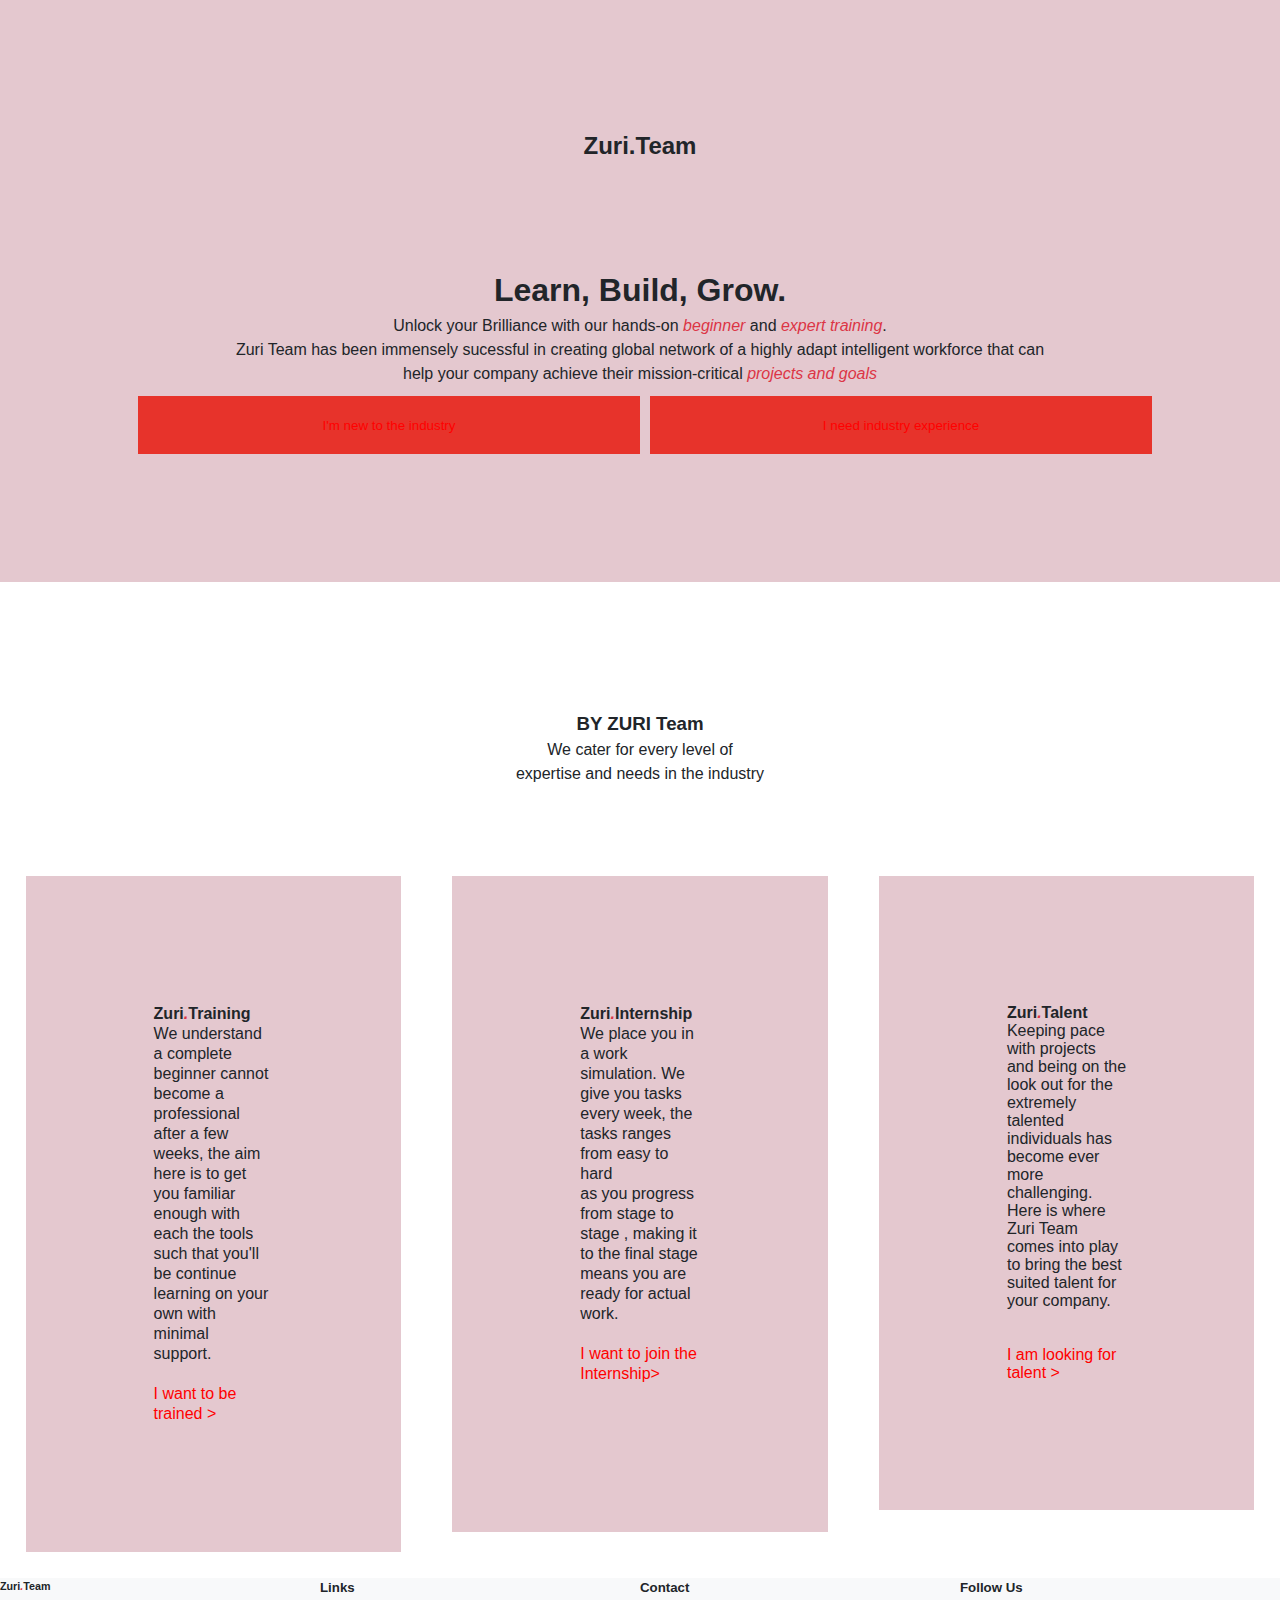
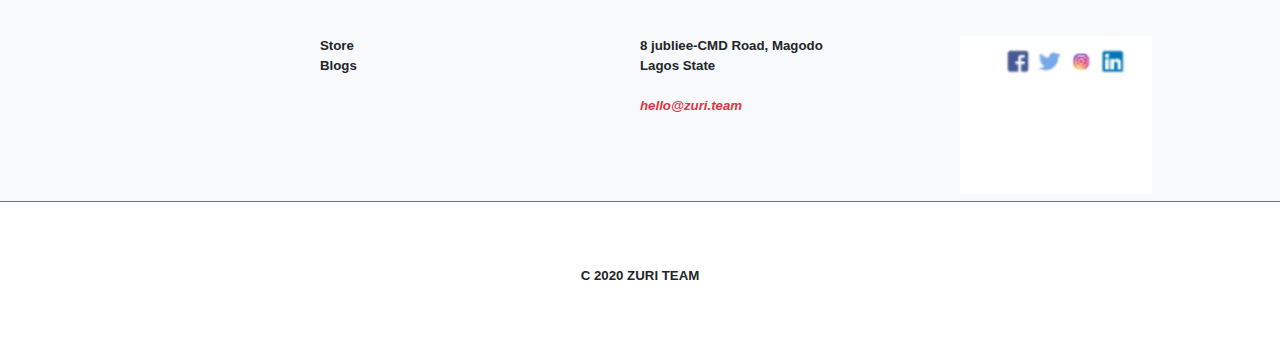
<file: index.html>
<!DOCTYPE html>
<html lang="en">
<head>
    <meta charset="UTF-8">
    <meta http-equiv="X-UA-Compatible" content="IE=edge">
    <meta name="viewport" content="width=device-width, initial-scale=1.0">
    <title>Document</title>
    <link rel="stylesheet" href="style.css">
</head>
<header>
    <div class="main-tittle">
        <h2 class="tittle2">Zuri.Team</h2>
        <h1 class="tittle1">Learn, Build, Grow.</h3>
            <p class="paragraph">Unlock your Brilliance with our hands-on <i>beginner </i>and <i>expert training</i>.<br>
            Zuri Team has been immensely sucessful in  creating global network of a highly adapt intelligent workforce that can <br>
        help your company achieve their mission-critical <i> projects and goals</i></p>
        <div class="container1">
            <button> <a href="#">I'm new to the industry</a></button> <button> <a href="page2.html">I need industry experience</a></button>
            
        </div>
    </div>
</header>

<body>
    <div class="container2">
        <h3><b>BY ZURI Team</b></h4>
        <p class="main-text">We cater for every level of <br>
        expertise and needs in the industry </p>
    </div>
    <div class="container-general">
    <div class="container3">
 <h4>Zuri<i>.</i>Training</h4>
 <p class="paragraph">
    We understand a complete beginner cannot become a professional after a few weeks, the aim here is to get <br>
    you familiar enough with each the tools such that you'll be continue learning on your own with minimal<br>
    support.<br><br>
 <a href="#">I want to be trained ></a>

 </p>
    </div>
    <div class="container4">
        <h4>Zuri<i>.</i>Internship</h4>
        <p class="paragraph">
           We place you in a work simulation. We give you tasks every week, the tasks ranges from easy to hard <br>
           as you progress from stage to stage , making it to the final stage means you are ready for actual work.
           <br><br>
        <a href="#">I want to join the Internship></a>
        </p><br>
        
           </div>
           <div class="container5">
            <h4>Zuri<i>.</i>Talent</h4>
            <p class="paragraph">
             Keeping pace with projects and being on the look out for the extremely talented individuals has become ever<br>
             more challenging. Here is where Zuri Team comes into play to bring the best suited talent for your company.
            </p>
            <br><br>
            <a href="#">I am looking for talent ></a>
               </div>
            </div>
            <!-- <div class="container6">
                <h4>Zuri<i>.</i>Team</h4>
                </div> -->
             <div class="container8">
                <h6 >Zuri<i>.</i>Team</h6>
                <h5 class="other">Links</h5>
                <h5 class="other">Contact</h5>
                <h5 class="other">Follow Us</h5>
             </div>
             <div class="container9">
                <h5 ></h5>
                <h5 class="other">Store<br>Blogs</h5>
               <h5 class="other">8 jubliee-CMD Road, Magodo<br>Lagos State<br><br><em>hello@zuri.team</em></h5>
                <a href=""><img style="width:60% ;background-color:  #f8f9fa;" src="logo3.png" alt="zuri"></a>
                </div>
                
                      <div class="container7">
                        <h5><divide>C</divide> 2020 ZURI TEAM</h5>
                      </div>

</body>
</html>
</file>
<file: style.css>
*{
    margin: 0;
    box-sizing: border-box;
    font-family: Averta, sans-serif;
    width: 100%;
   
    
}
body{

    font-size: 1rem;
    font-weight: 400;
    line-height: 1.5;
    color: #212529;
    background: #fff;
}
.main-tittle{
    display: block;
    justify-content: center;
    margin: 0 auto;
    text-align: center;
    width: 100%;
    padding: 10%;
    background-color: #e4c8cf; 

}
.container9{
    display: flex;
    justify-content: space-around;
    width: 100%;
    margin: auto;
    margin-left:0;
  background:  #f8f9fa;
 padding-bottom: 0px;
 text-align: left;
 

}
.container8{
    display: flex;
    justify-content: space-around;
    margin-left:0 ;
    width: 100%;
    background:  #f8f9fa;
    padding-bottom: 3%;
    text-align: left;
}
.tittle2{
    margin-bottom: 10%;
}
.container2{
    width: 80%;
    display: block;
    justify-content: center;
    margin: 0 auto;
    text-align:center;
    margin-top: 5%; 
    /* background-color: #e4c8cf;  */
    padding: 5%; 
}
.container3{
   
    margin: 0 auto;
   text-align: left;
    /* margin-top: 20%; */
    /* width: 80%;   */
     background-color: #e4c8cf; 
     padding: 10%; 
    height: 5%;
    margin: 2%;
    line-height: 20px;
   
}
.container-general{
    display: flex;
    justify-content: space-around;
    width: 100%;
  
  
   
}
.container4{
 
    margin: 0 auto;
    text-align: left;
    /* margin-top: 20%; */
    /* width: 80%; */
  
     background-color: #e4c8cf; 
      padding: 10%;  
   height: 5%;
    margin: 2%;
    line-height: 20px;
}
.container5{
  
    margin-left:0 auto;
    text-align:left ;
    /* margin-top: 20%; */
     width: 100%;  
    line-height: 18px;
   
    background-color:  #e4c8cf;
      padding: 10%;  
     height: 5%;
    margin:2%;
}
i{
    color: #dc3545;
}
em{
    color: #dc3545; 
}
button{
    margin-top: 10px;
    width: 50%;
    background:#e7332b;
   

    border: 1px solid #e7332b;
    padding: 2%;
    justify-content: space-between;
    margin-left: 10px;
    color: #fff;
}
.container1{
display: flex;
justify-content: space-around;

}
button:hover{
    background:white;
    color: red;
    transition: 0.2s ease;
    cursor: pointer;
}
a{
    text-decoration: none;
    color: red;
   
}
a:hover{
    text-decoration: none;
    color: #eb5850;
}
.container6{
    display: flex;
    flex-direction: left;
    justify-content: right;
    margin: 0 auto;
    text-align: left;
    margin-top: 20%;
    width: 80%; 
    margin-bottom: 10%;
    background-color: #e4c8cf;
    padding: 10%;
}

.container7{
    display: block;
    justify-content: center;
    margin: 0 auto;
    text-align: center;
    margin-top: 0%;
    width: 100%; 
    border-top: 1px solid  #6c757d ;
    padding: 5%;

}
@media (max-width:908px){
    .container-general{
        display:block ;
        justify-content: space-around;
        width: 100%;
        flex-wrap: wrap;
    flex-direction: column;
       
    }
    .container1{
        display: block;
        justify-content: center;
        
        }
}
/* @media(min-width:1080px){
    .container-general{
        display: flex;
        justify-content: space-around;
        width: 100%;
      
       
    }
    .container1{
        display: flex;
        justify-content: space-around;
        
        }
}


 */
</file>
